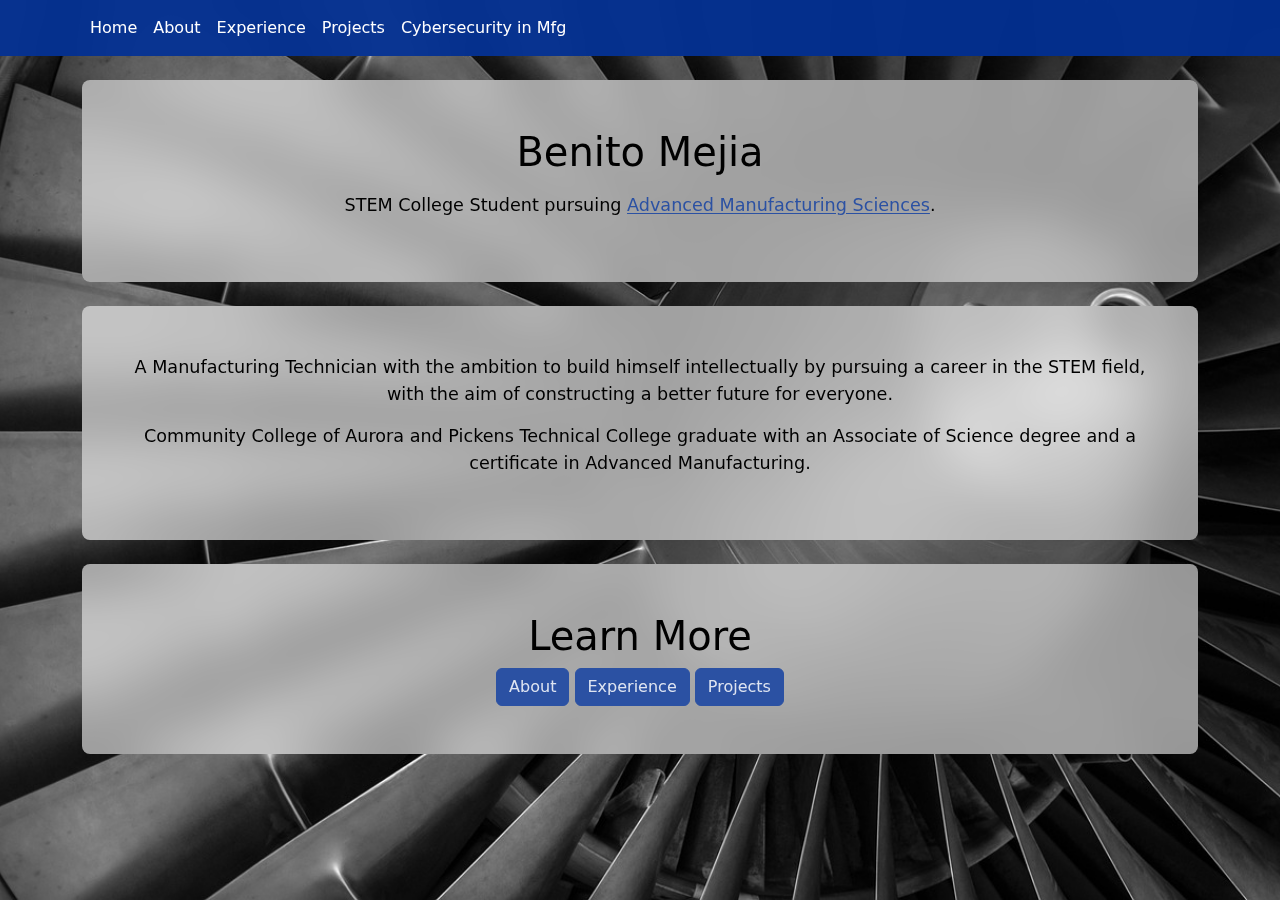
<file: index.html>
<!doctype html>
<html lang="en">

<head>
    <meta charset="utf-8">
    <meta name="viewport" content="width=device-width, initial-scale=1">
    <title>Template</title>

    <link href="https://cdn.jsdelivr.net/npm/bootstrap@5.3.3/dist/css/bootstrap.min.css" rel="stylesheet">
    <script src="https://code.jquery.com/jquery-3.7.1.min.js"></script>

    <link href="style.css" rel="stylesheet">
    <style>
    p {
      text-align: center;
      font-size: 1.1em;
    }
    .centered-div {
      text-align: center;
    }
    h1 {
      text-align: center;
    }
    .centered-div {
      text-align: center;
    }
    section {
      text-align: center;
    }
    .centered-div {
      text-align: center;
    }   
  </style>
</head>

<!-- Toggle light-page ↔ dark-page -->

<body class="light-page">

    <!-- Navbar gets added here -->
    <div id="nav-placeholder"></div>

    <!-- Main content -->
    <main class="container py-4">
        <section class="p-5 mb-4 bg-body-tertiary rounded-3">
        <h1 class="mb-3">Benito Mejia</h1>
        <p class="mb-3">
            STEM College Student pursuing <a href="https://www.msudenver.edu/advanced-manufacturing/" target=”_blank”>Advanced Manufacturing Sciences</a>.
        </p>
        </section>

        <section class="p-5 mb-4 bg-body-tertiary rounded-3">
        <p class="mb-3">
            A Manufacturing Technician with the ambition to build himself intellectually by pursuing a career in the STEM field, with the aim of constructing a better future for everyone. 
        </p>
        <p class="mb-3">
            Community College of Aurora and Pickens Technical College graduate with an Associate of Science degree and a certificate in Advanced Manufacturing. 
        </p>
        </section>

        <!-- Hero -->
        <section class="p-5 mb-4 bg-body-tertiary rounded-3">
           <h2 class="display-6 mb-2">Learn More</h2>
            <a class="btn btn-primary" href="about.html" >About</a>
            <a class="btn btn-primary" href="experience.html" >Experience</a>
            <a class="btn btn-primary" href="projects.html" >Projects</a>
        </section>  

    </main>

    <script>
        // Load only the #site-nav element
        $("#nav-placeholder").load("navbar.html");
    </script>
    <script src="https://cdn.jsdelivr.net/npm/bootstrap@5.3.3/dist/js/bootstrap.bundle.min.js"></script>

</body>

</html>
</file>
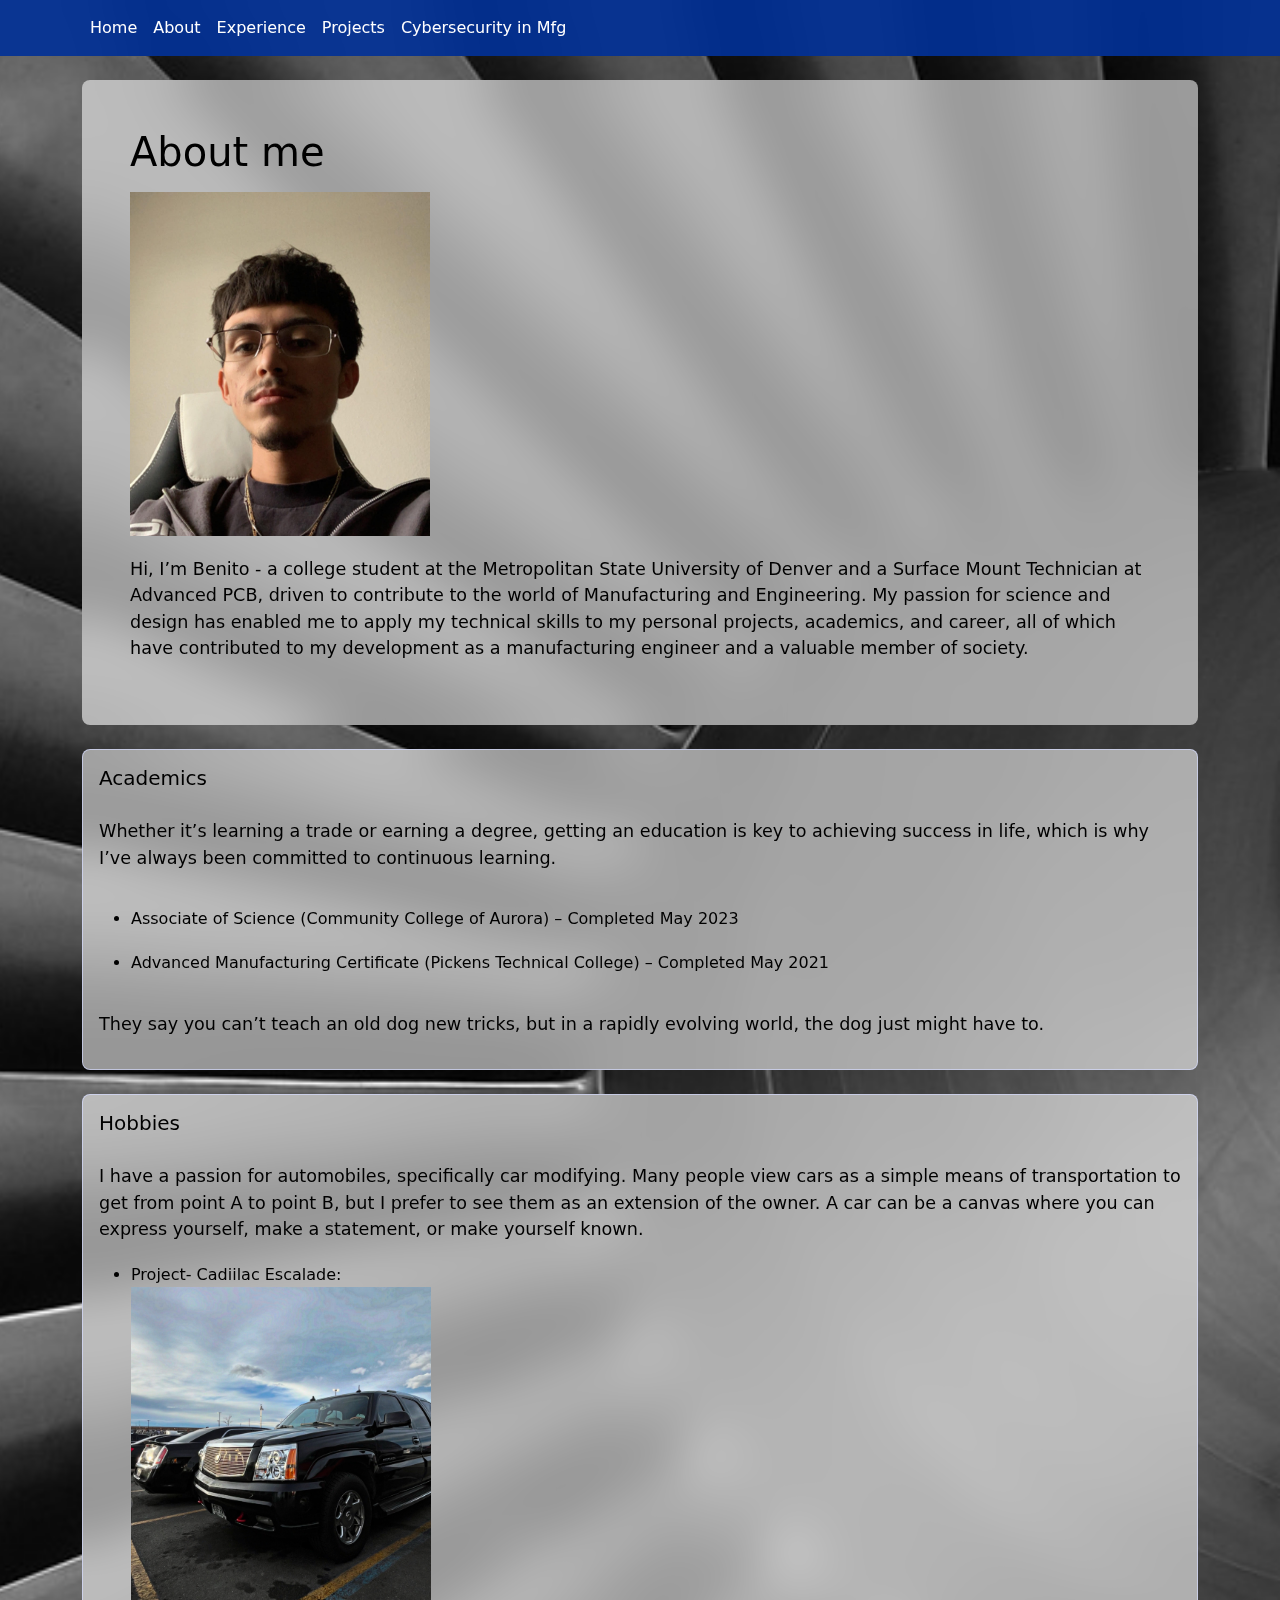
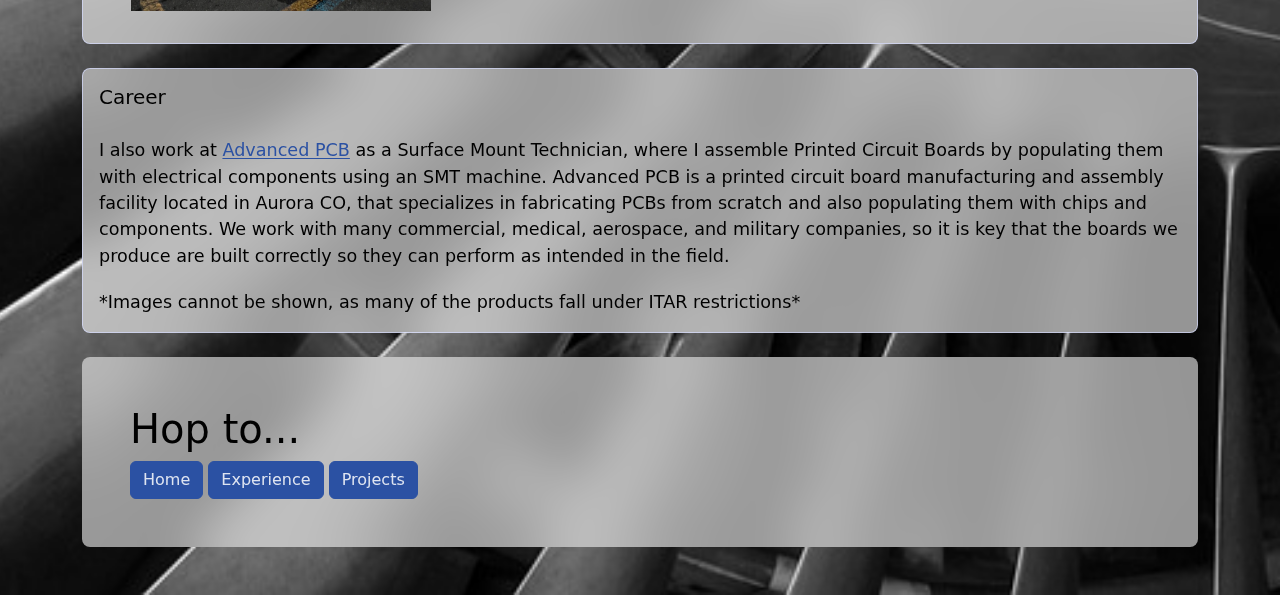
<file: about.html>
<!doctype html>
<html lang="en">

<head>
    <meta charset="utf-8">
    <meta name="viewport" content="width=device-width, initial-scale=1">
    <title>Aboout</title>

    <link href="https://cdn.jsdelivr.net/npm/bootstrap@5.3.3/dist/css/bootstrap.min.css" rel="stylesheet">
    <script src="https://code.jquery.com/jquery-3.7.1.min.js"></script>

    <link href="style.css" rel="stylesheet">
    <style>
        p {
      font-size: 1.1em;
      padding-top: 20px;
     }
        li {
      padding-top: 20px;
        }
       img {
      width: 300px;
      height: auto; /* Height will adjust proportionally */
     }      
    </style>
</head>

<!-- Toggle light-page ↔ dark-page -->

<body class="light-page">

    <!-- Navbar gets added here -->
    <div id="nav-placeholder"></div>

    <!-- Main content -->
    <main class="container py-4">

        <!-- Hero -->
        <section class="p-5 mb-4 bg-body-tertiary rounded-3">
            <h2 class="display-6 mb-3">About me</h2>
            <img src="Profile Picture/profilepicture.copy.JPG">
            <p class="mb-3"> 
                Hi, I’m Benito - a college student at the Metropolitan State University of Denver and a Surface Mount Technician at Advanced PCB, driven to contribute to the world of Manufacturing and Engineering. My passion for science and design has enabled me to apply my technical skills to my personal projects, academics, and career, all of which have contributed to my development as a manufacturing engineer and a valuable member of society.
            </p>
        </section>

        <!-- Box -->
        <div class="box mb-4">
            <h3 class="h5">Academics</h3>
            <p class="mb-3">Whether it’s learning a trade or earning a degree, getting an education is key to achieving success in life, which is why I’ve always been committed to continuous learning.</p>
            <ul>
                <li>Associate of Science (Community College of Aurora) – Completed May 2023</li>
                <li>Advanced Manufacturing Certificate (Pickens Technical College) – Completed May 2021</li>
            </ul>
            <p class="mb-3">They say you can’t teach an old dog new tricks, but in a rapidly evolving world, the dog just might have to.</p>
        </div>

        <div class="box mb-4">
            <h3 class="h5">Hobbies</h3>
            <p class="mb-0">I have a passion for automobiles, specifically car modifying. Many people view cars as a simple means of transportation to get from point A to point B, but I prefer to see them as an extension of the owner. A car can be a canvas where you can express yourself, make a statement, or make yourself known.</p>
            <ul> 
                <li>Project- Cadiilac Escalade:</li>
                <img src="Caddy/CF1C8241-3763-490B-8339-00886E3EC1D5.JPG">
            </ul>
        </div>

        <div class="box mb-4">
            <h3 class="h5">Career</h3>
            <p class="mb-0">I also work at <a href="https://www.advancedpcb.com/en-us/markets/medical-consumer/?utm_source=Google+Ads&utm_medium=Performance+Max&utm_campaign=Medical+Technology+%26+Robotics&utm_id=EETECH&utm_term=&utm_campaign=&utm_source=adwords&utm_medium=ppc&hsa_acc=2509816528&hsa_cam=22523256624&hsa_grp=&hsa_ad=&hsa_src=x&hsa_tgt=&hsa_kw=&hsa_mt=&hsa_net=adwords&hsa_ver=3&gad_source=1&gad_campaignid=22533292687&gbraid=0AAAAAD_IafH6M-wITUvByehstbqJznSw1&gclid=Cj0KCQjw3OjGBhDYARIsADd-uX6-pSuiwxmIJQGT6BrG-WVweoQBaes-TzJ-A63RnOqp7rMQVy1Os7saAuUuEALw_wcB" target=”_blank”>Advanced PCB</a> as a Surface Mount Technician, where I assemble Printed Circuit Boards by populating them with electrical components using an SMT machine. Advanced PCB is a printed circuit board manufacturing and assembly facility located in Aurora CO, that specializes in fabricating PCBs from scratch and also populating them with chips and components. We work with many commercial, medical, aerospace, and military companies, so it is key that the boards we produce are built correctly so they can perform as intended in the field.</p>
            <p class="mb-0">*Images cannot be shown, as many of the products fall under ITAR restrictions*</p>
        </div>

        <section class="p-5 mb-4 bg-body-tertiary rounded-3">
           <h2 class="display-6 mb-2">Hop to...</h2>
            <a class="btn btn-primary" href="index.html" >Home</a>
            <a class="btn btn-primary" href="experience.html" >Experience</a>
            <a class="btn btn-primary" href="projects.html" >Projects</a>
        </section>  

    </main>

    <script>
        // Load only the #site-nav element
        $("#nav-placeholder").load("navbar.html #site-nav");
    </script>
    <script src="https://cdn.jsdelivr.net/npm/bootstrap@5.3.3/dist/js/bootstrap.bundle.min.js"></script>

</body>

</html>
</file>
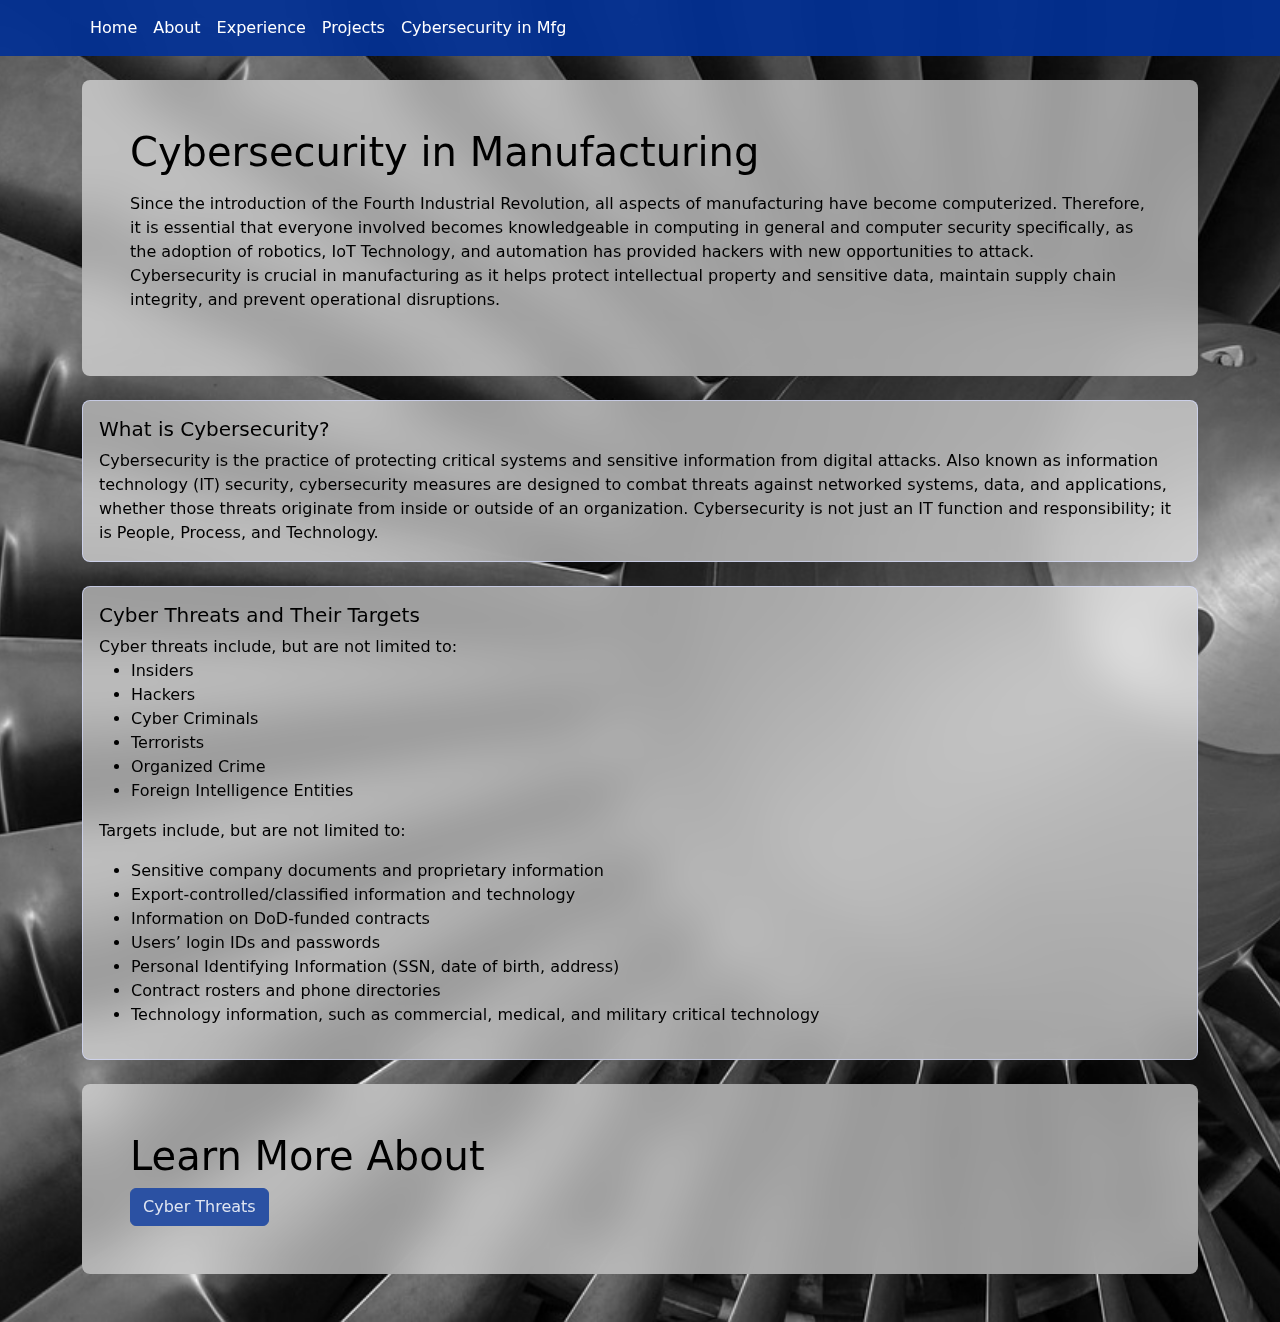
<file: cybersecurity.html>
<!doctype html>
<html lang="en">

<head>
    <meta charset="utf-8">
    <meta name="viewport" content="width=device-width, initial-scale=1">
    <title>Cybersecurity</title>

    <link href="https://cdn.jsdelivr.net/npm/bootstrap@5.3.3/dist/css/bootstrap.min.css" rel="stylesheet">
    <script src="https://code.jquery.com/jquery-3.7.1.min.js"></script>

    <link href="style.css" rel="stylesheet">
</head>

<!-- Toggle light-page ↔ dark-page -->

<body class="light-page">

    <!-- Navbar gets added here -->
    <div id="nav-placeholder"></div>

    <!-- Main content -->
    <main class="container py-4">
        <!-- Hero -->
        <section class="p-5 mb-4 bg-body-tertiary rounded-3">
            <h2 class="display-6 mb-3">Cybersecurity in Manufacturing</h2>
            <p class="mb-3">
              Since the introduction of the Fourth Industrial Revolution, all aspects of manufacturing have become computerized. Therefore, it is essential that everyone involved becomes knowledgeable in computing in general and computer security specifically, as the adoption of robotics, IoT Technology, and automation has provided hackers with new opportunities to attack. Cybersecurity is crucial in manufacturing as it helps protect intellectual property and sensitive data, maintain supply chain integrity, and prevent operational disruptions.
            </p>
        </section>

        <!-- Box -->
        <div class="box mb-4">
            <h3 class="h5">What is Cybersecurity?</h3>
            <p class="mb-0">
                Cybersecurity is the practice of protecting critical systems and sensitive information from digital attacks. Also known as information technology (IT) security, cybersecurity measures are designed to combat threats against networked systems, data, and applications, whether those threats originate from inside or outside of an organization. Cybersecurity is not just an IT function and responsibility; it is People, Process, and Technology.
            </p>
        </div>

        <div class="box mb-4">
            <h3 class="h5">Cyber Threats and Their Targets</h3>
            <p class="mb-0">Cyber threats include, but are not limited to:</p>
            <ul>
                <li>Insiders</li>
                <li>Hackers</li>
                <li>Cyber Criminals</li>
                <li>Terrorists</li>
                <li>Organized Crime</li>
                <li>Foreign Intelligence Entities</li>
            </ul>
            
            <p>Targets include, but are not limited to:</p>
             <ul>
                <li>Sensitive company documents and proprietary information</li>
                <li>Export-controlled/classified information and technology</li>
                <li>Information on DoD-funded contracts</li>
                <li>Users’ login IDs and passwords</li>
                <li>Personal Identifying Information (SSN, date of birth, address)</li>
                <li>Contract rosters and phone directories</li>
                <li>Technology information, such as commercial, medical, and military critical technology</li>
             </ul> 

        </div>

        <section class="p-5 mb-4 bg-body-tertiary rounded-3">
           <h2 class="display-6 mb-2">Learn More About</h2>
            <a class="btn btn-primary" href="cybersecuritythreats.html" >Cyber Threats</a>
        </section>

    </main>

    <script>
        // Load only the #site-nav element
        $("#nav-placeholder").load("navbar.html #site-nav");
    </script>
    <script src="https://cdn.jsdelivr.net/npm/bootstrap@5.3.3/dist/js/bootstrap.bundle.min.js"></script>

</body>

</html>
</file>
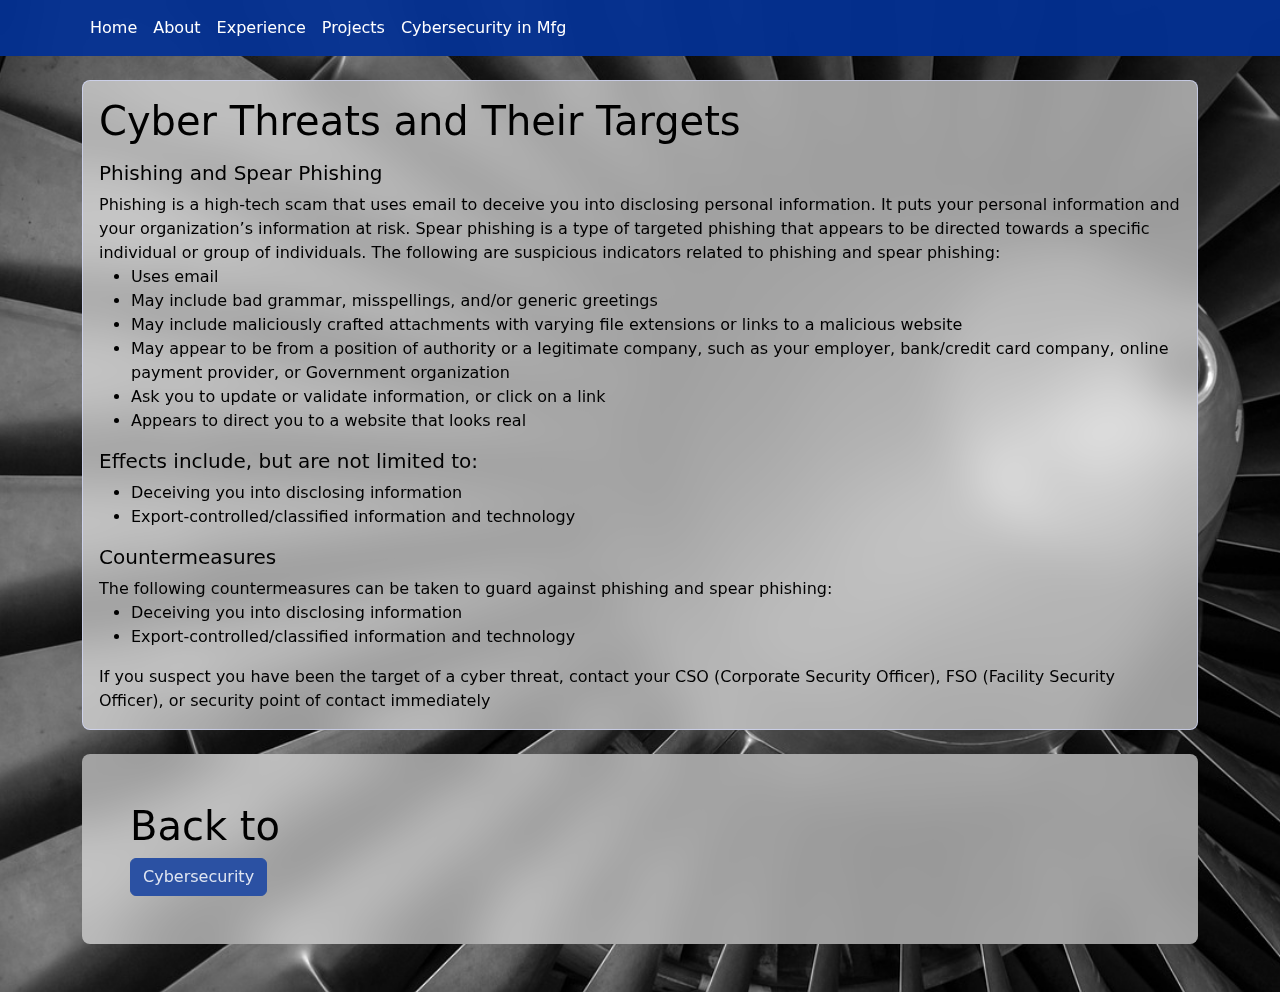
<file: cybersecuritythreats.html>
<!doctype html>
<html lang="en">

<head>
    <meta charset="utf-8">
    <meta name="viewport" content="width=device-width, initial-scale=1">
    <title>Cybersecurity</title>

    <link href="https://cdn.jsdelivr.net/npm/bootstrap@5.3.3/dist/css/bootstrap.min.css" rel="stylesheet">
    <script src="https://code.jquery.com/jquery-3.7.1.min.js"></script>

    <link href="style.css" rel="stylesheet">
</head>

<!-- Toggle light-page ↔ dark-page -->

<body class="light-page">

    <!-- Navbar gets added here -->
    <div id="nav-placeholder"></div>

    <!-- Main content -->
    <main class="container py-4">

        <div class="box mb-4">
            <h2 class="display-6 mb-3">Cyber Threats and Their Targets</h2>
            <h3 class="h5">Phishing and Spear Phishing</h3>
            <p class="mb-0">Phishing is a high-tech scam that uses email to deceive you into disclosing personal information. It puts your personal information and your organization’s information at risk. Spear phishing is a type of targeted phishing that appears to be directed towards a specific individual or group of individuals. The following are suspicious indicators related to phishing and spear phishing:</p>
            <ul>
                <li>Uses email</li>
                <li>May include bad grammar, misspellings, and/or generic greetings</li>
                <li>May include maliciously crafted attachments with varying file extensions or links to a malicious website</li>
                <li>May appear to be from a position of authority or a legitimate company, such as your employer, bank/credit card company, online payment provider, or Government organization</li>
                <li>Ask you to update or validate information, or click on a link</li>
                <li>Appears to direct you to a website that looks real</li>
            </ul>
            
            <h3 class="h5">Effects include, but are not limited to:</h3>
             <ul>
                <li>Deceiving you into disclosing information</li>
                <li>Export-controlled/classified information and technology</li>
            </ul>
            
            <h3 class="h5">Countermeasures</h3>
            <p class="mb-0">The following countermeasures can be taken to guard against phishing and spear phishing:</p>
            <ul>
                <li>Deceiving you into disclosing information</li>
                <li>Export-controlled/classified information and technology</li>
            </ul>
            <p class="mb-0">If you suspect you have been the target of a cyber threat, contact your CSO (Corporate Security Officer), FSO (Facility Security Officer), or security point of contact immediately</p>

        </div>

        <section class="p-5 mb-4 bg-body-tertiary rounded-3">
           <h2 class="display-6 mb-2">Back to</h2>
            <a class="btn btn-primary" href="cybersecurity.html" >Cybersecurity</a>
        </section>

    </main>




    <script>
        // Load only the #site-nav element
        $("#nav-placeholder").load("navbar.html #site-nav");
    </script>
    <script src="https://cdn.jsdelivr.net/npm/bootstrap@5.3.3/dist/js/bootstrap.bundle.min.js"></script>

</body>

</html>
</file>
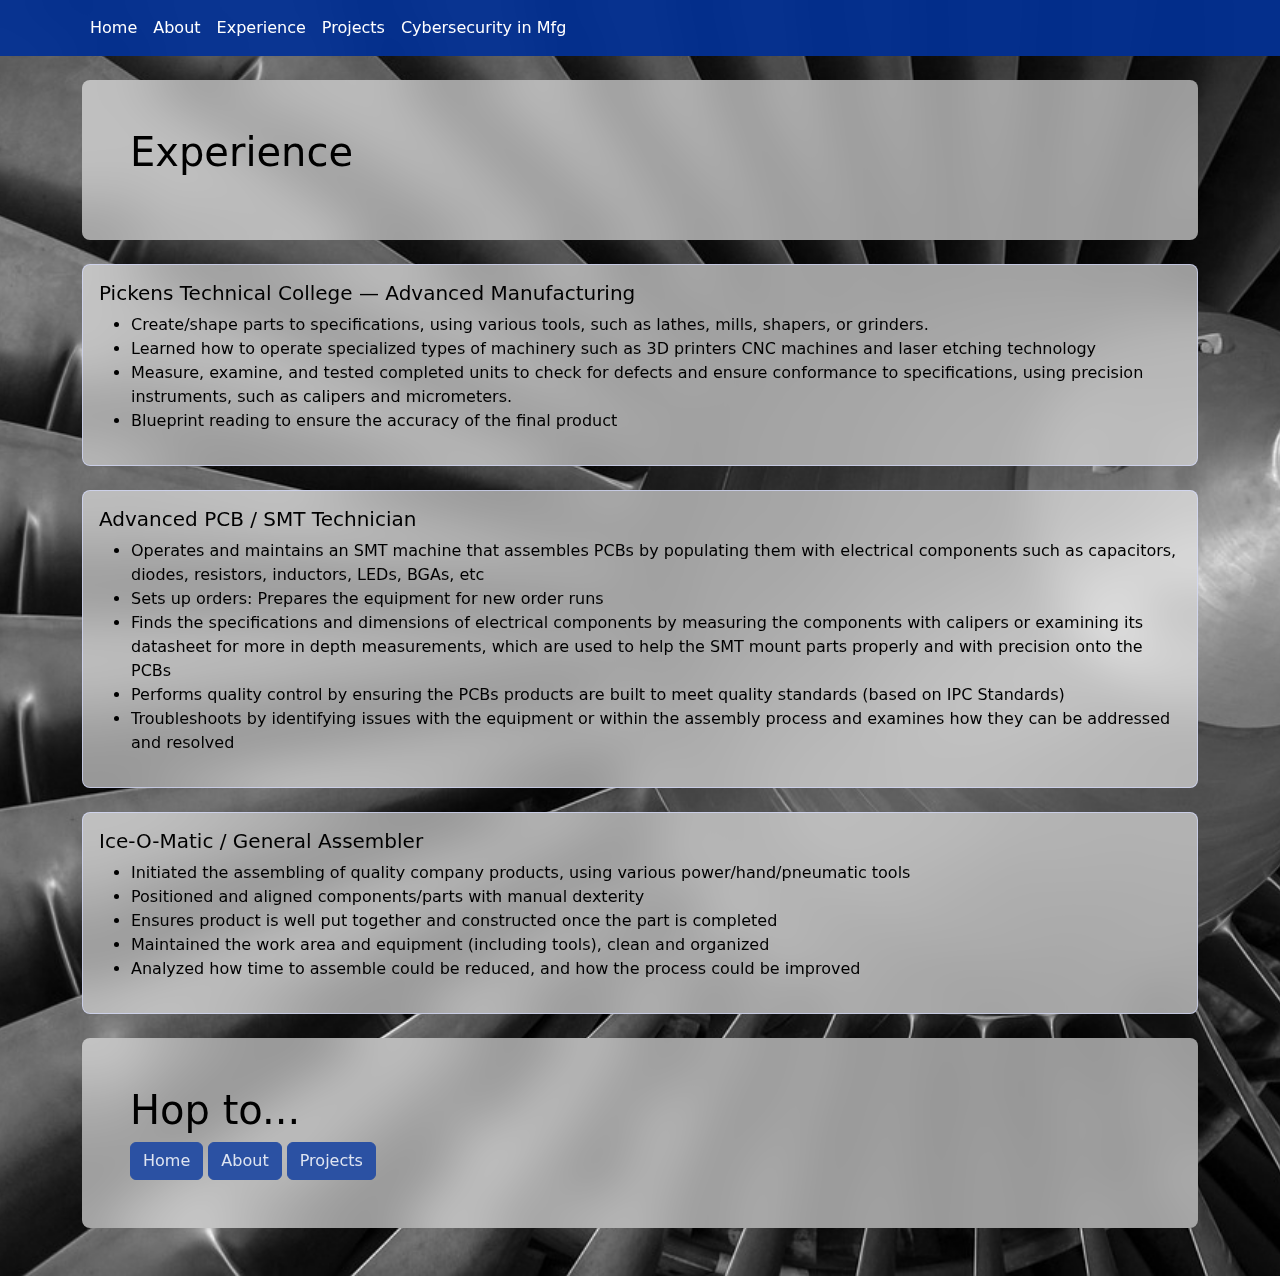
<file: experience.html>
<!doctype html>
<html lang="en">

<head>
    <meta charset="utf-8">
    <meta name="viewport" content="width=device-width, initial-scale=1">
    <title>Experience</title>

    <link href="https://cdn.jsdelivr.net/npm/bootstrap@5.3.3/dist/css/bootstrap.min.css" rel="stylesheet">
    <script src="https://code.jquery.com/jquery-3.7.1.min.js"></script>

    <link href="style.css" rel="stylesheet">
</head>

<!-- Toggle light-page ↔ dark-page -->

<body class="light-page">

    <!-- Navbar gets added here -->
    <div id="nav-placeholder"></div>

    <!-- Main content -->
    <main class="container py-4">

        <!-- Hero -->
        <section class="p-5 mb-4 bg-body-tertiary rounded-3">
            <h1 class="display-6 mb-3">Experience</h1>
        </section>

        <!-- Box -->
        <div class="box mb-4">
            <h3 class="h5">Pickens Technical College — Advanced Manufacturing</h3>
            <ul>
                <li>Create/shape parts to specifications, using various tools, such as lathes, mills, shapers, or grinders.</li>
                <li>Learned how to operate specialized types of machinery such as 3D printers CNC machines and laser etching technology</li>
                <li>Measure, examine, and tested completed units to check for defects and ensure conformance to specifications, using precision instruments, such as calipers and micrometers.</li>
                <li>Blueprint reading to ensure the accuracy of the final product</li>
            </ul>
        </div>

        <div class="box mb-4">
            <h3 class="h5">Advanced PCB / SMT Technician </h3>
            <ul>
                <li>Operates and maintains an SMT machine that assembles PCBs by populating them with electrical components such as  capacitors, diodes, resistors, inductors, LEDs, BGAs, etc</li>
                <li>Sets up orders: Prepares the equipment for new order runs</li>
                <li>Finds the specifications and dimensions of electrical components by measuring the components with calipers or examining its datasheet for more in depth measurements, which are used to help the SMT mount parts properly and with precision onto the PCBs</li>
                <li>Performs quality control by ensuring the PCBs products are built to meet quality standards (based on IPC Standards)</li>
                <li>Troubleshoots by identifying issues with the equipment or within the assembly process and examines how they can be addressed and resolved</li>
            </ul>
        </div>

        <div class="box mb-4">
            <h3 class="h5">Ice-O-Matic / General Assembler</h3>
            <ul>
                <li>Initiated the assembling of quality company products, using various power/hand/pneumatic tools</li>
                <li>Positioned and aligned components/parts with manual dexterity</li>
                <li>Ensures product is well put together and constructed once the part is completed</li>
                <li>Maintained the work area and equipment (including tools), clean and organized</li>
                <li>Analyzed how time to assemble could be reduced, and how the process could be improved</li>
            </ul>
        </div>

        <section class="p-5 mb-4 bg-body-tertiary rounded-3">
           <h2 class="display-6 mb-2">Hop to...</h2>
            <a class="btn btn-primary" href="index.html" >Home</a>
            <a class="btn btn-primary" href="about.html" >About</a>
            <a class="btn btn-primary" href="projects.html" >Projects</a>
        </section> 

    </main>

    <script>
        // Load only the #site-nav element
        $("#nav-placeholder").load("navbar.html #site-nav");
    </script>
    <script src="https://cdn.jsdelivr.net/npm/bootstrap@5.3.3/dist/js/bootstrap.bundle.min.js"></script>

</body>

</html>
</file>
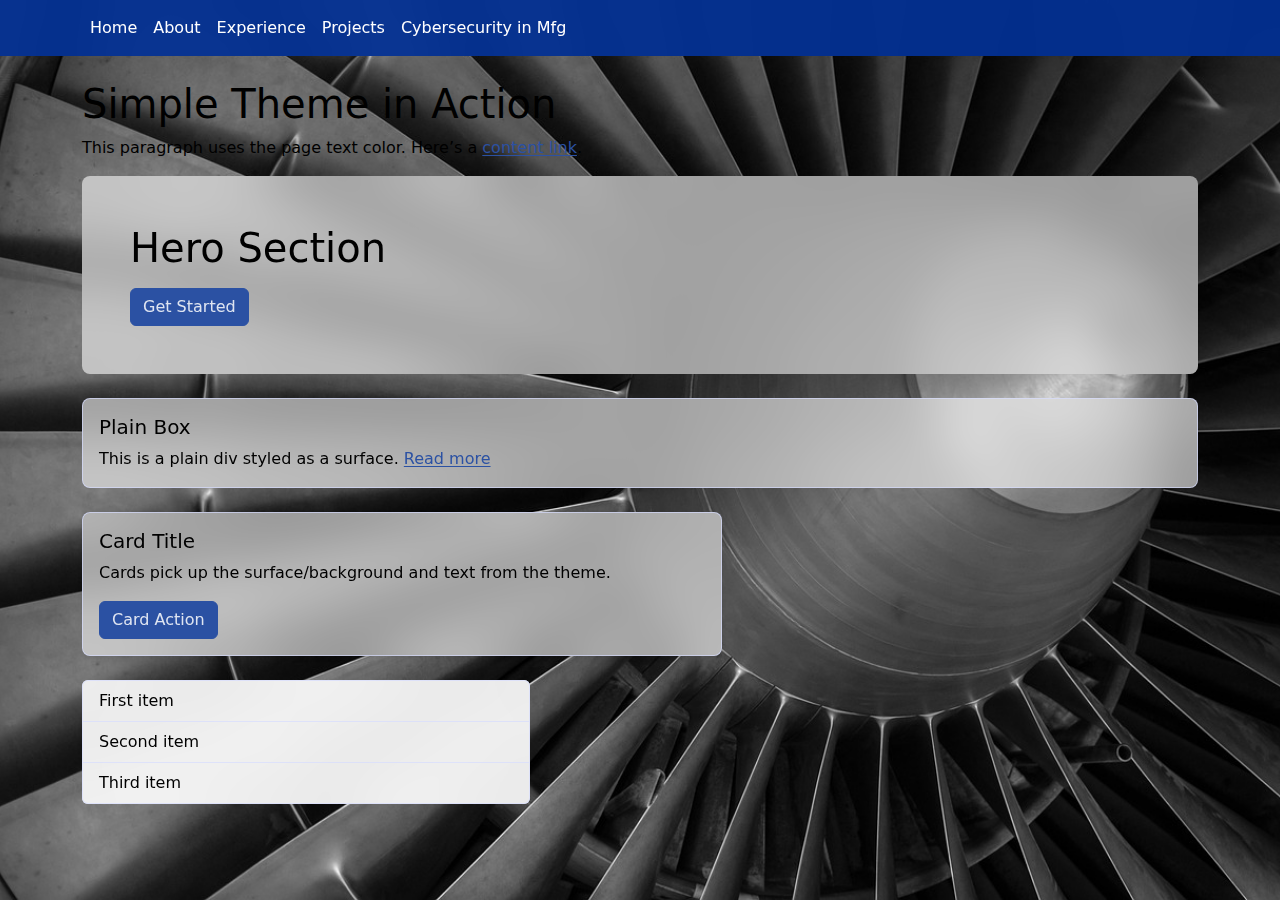
<file: pagetemplate (1).html>
<!doctype html>
<html lang="en">

<head>
    <meta charset="utf-8">
    <meta name="viewport" content="width=device-width, initial-scale=1">
    <title>Template1</title>

    <link href="https://cdn.jsdelivr.net/npm/bootstrap@5.3.3/dist/css/bootstrap.min.css" rel="stylesheet">
    <script src="https://code.jquery.com/jquery-3.7.1.min.js"></script>

    <link href="style.css" rel="stylesheet">
</head>

<!-- Toggle light-page ↔ dark-page -->

<body class="light-page">

    <!-- Navbar gets added here -->
    <div id="nav-placeholder"></div>

    <!-- Main content -->
    <main class="container py-4">
        <h1 class="mb-2">Simple Theme in Action</h1>
        <p class="mb-3">
            This paragraph uses the page text color. Here’s a <a href="#">content link</a>.
        </p>

        <!-- Hero -->
        <section class="p-5 mb-4 bg-body-tertiary rounded-3">
            <h2 class="display-6 mb-3">Hero Section</h2>
            <a class="btn btn-primary" href="#">Get Started</a>
        </section>

        <!-- Box -->
        <div class="box mb-4">
            <h3 class="h5">Plain Box</h3>
            <p class="mb-0">This is a plain div styled as a surface. <a href="#">Read more</a></p>
        </div>

        <!-- Card -->
        <div class="card shadow-sm mb-4" style="max-width: 40rem;">
            <div class="card-body">
                <h4 class="card-title h5">Card Title</h4>
                <p class="card-text">Cards pick up the surface/background and text from the theme.</p>
                <a class="btn btn-primary" href="#">Card Action</a>
            </div>
        </div>

        <!-- List group -->
        <ul class="list-group" style="max-width: 28rem;">
            <li class="list-group-item">First item</li>
            <li class="list-group-item">Second item</li>
            <li class="list-group-item">Third item</li>
        </ul>
    </main>




    <script>
        // Load only the #site-nav element
        $("#nav-placeholder").load("navbar.html #site-nav");
    </script>
    <script src="https://cdn.jsdelivr.net/npm/bootstrap@5.3.3/dist/js/bootstrap.bundle.min.js"></script>

</body>

</html>
</file>
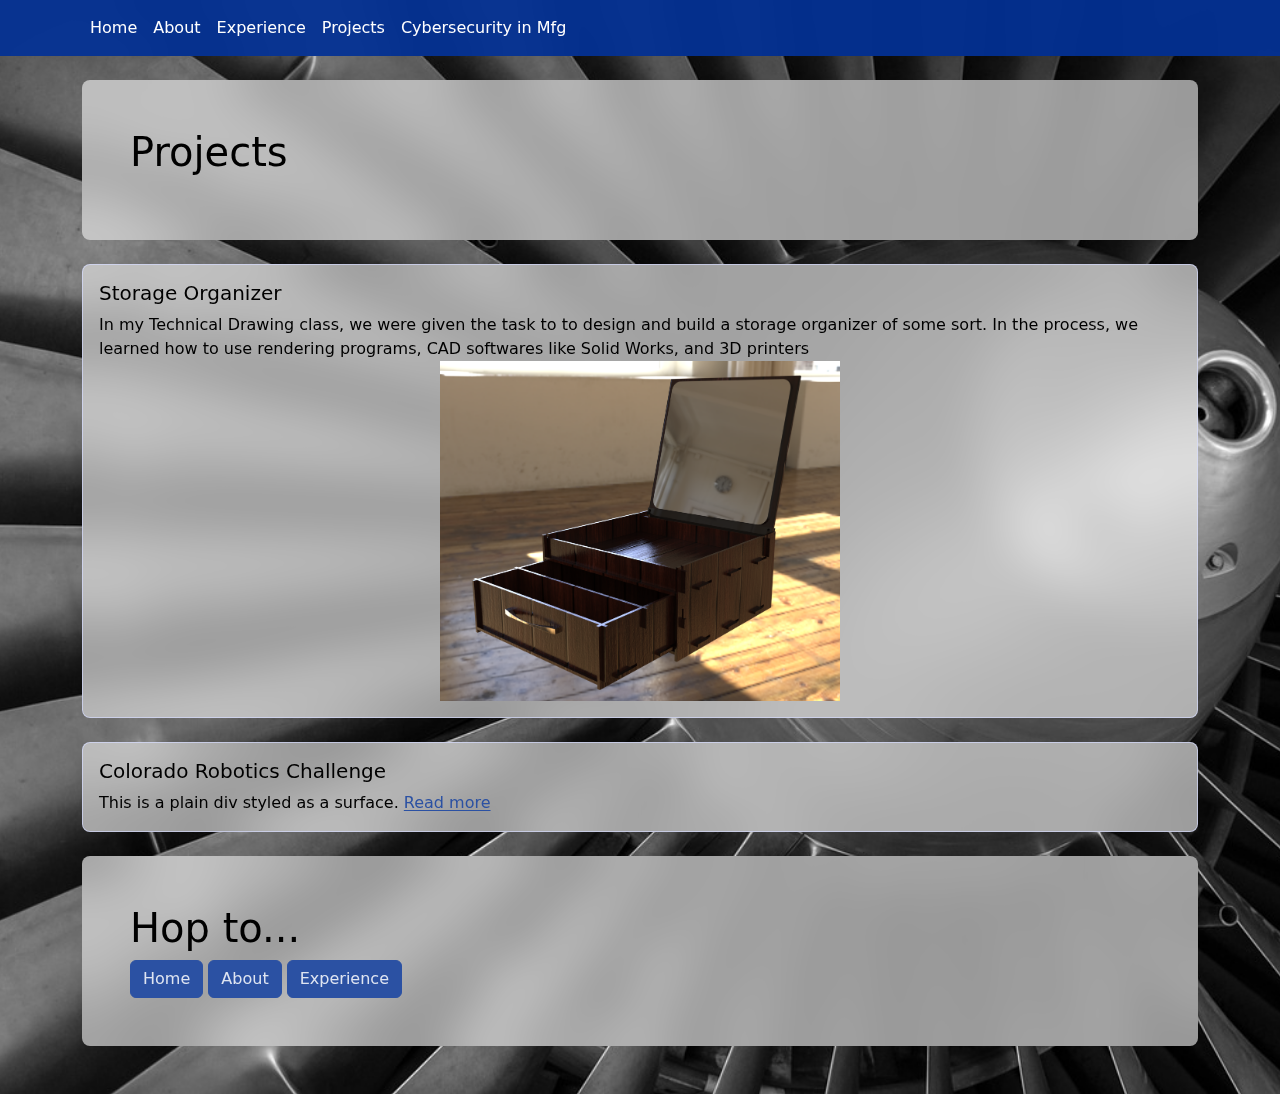
<file: projects.html>
<!doctype html>
<html lang="en">

<head>
    <meta charset="utf-8">
    <meta name="viewport" content="width=device-width, initial-scale=1">
    <title>Template</title>

    <link href="https://cdn.jsdelivr.net/npm/bootstrap@5.3.3/dist/css/bootstrap.min.css" rel="stylesheet">
    <script src="https://code.jquery.com/jquery-3.7.1.min.js"></script>

    <link href="style.css" rel="stylesheet">
    <style>
        img {
      width: 400px;
      height: auto; /* Height will adjust proportionally */
      display: block; /* Images are inline by default, make it block */
      margin: 0 auto; /* Sets left and right margins to auto, centering the image */
        }
    </style>
</head>

<!-- Toggle light-page ↔ dark-page -->

<body class="light-page">

    <!-- Navbar gets added here -->
    <div id="nav-placeholder"></div>

    <!-- Main content -->
    <main class="container py-4">

        <!-- Hero -->
        <section class="p-5 mb-4 bg-body-tertiary rounded-3">
            <h2 class="display-6 mb-3">Projects</h2>
        </section>

        <!-- Box -->

        <div class="box mb-4">
            <h3 class="h5">Storage Organizer</h3>
            <p class="mb-0">In my Technical Drawing class, we were given the task to to design and build a storage organizer of some sort. In the process, we learned how to use rendering programs, CAD softwares like Solid Works, and 3D printers</p>
            <img src="StorageOrg/Assembly Render 2.png">
        </div>

        <div class="box mb-4">
            <h3 class="h5">Colorado Robotics Challenge</h3>
            <p class="mb-0">This is a plain div styled as a surface. <a href="#">Read more</a></p>
        </div>

        <section class="p-5 mb-4 bg-body-tertiary rounded-3">
           <h2 class="display-6 mb-2">Hop to...</h2>
            <a class="btn btn-primary" href="index.html" >Home</a>
            <a class="btn btn-primary" href="about.html" >About</a>
            <a class="btn btn-primary" href="experience.html" >Experience</a>
        </section>  

    </main>




    <script>
        // Load only the #site-nav element
        $("#nav-placeholder").load("navbar.html #site-nav");
    </script>
    <script src="https://cdn.jsdelivr.net/npm/bootstrap@5.3.3/dist/js/bootstrap.bundle.min.js"></script>

</body>

</html>
</file>
<file: style.css>
/* =============================
   LIGHT THEME — EDIT THESE 5
   ============================= */
:root {
  --bg: #dedff5;
  /* page background */
  --text: #000000;
  /* main text */
  --surface: #fafafa96;
  /* cards, boxes, list items */
  --nav: #003097e5;
  /* navbar (dark bar) */
  --accent: #2b51a3;
  /* links & primary buttons */
}

/* =============================
   Do not edit below
   ============================= */

/* Auto-derived (you can ignore) */
:root {
  --accent-hover: color-mix(in srgb, var(--accent) 85%, black);
  --on-nav: #FFFFFF;
  /* text on dark navbar */
  --border: #d6dcffad;
  /* soft borders */
  --hero: #fafafa96;
  /* jumbotron/hero bg */
}

/* ====== Page ====== */
body {
  min-height: 100vh;
  background-image: url(Images/turbine-590354_1280.jpg);
  background-size: cover;
  background-repeat: no-repeat;
  background-position: center;
  color: var(--text);
}

/* ====== Navbar ====== */
.site-nav {
  background: var(--nav);
  color: var(--on-nav);
  backdrop-filter: blur(25px);
}

.site-nav .navbar-brand,
.site-nav .nav-link {
  color: var(--on-nav);
  text-decoration: none;
}

.site-nav .nav-link:hover {
  opacity: .9;
}

.site-nav .navbar-toggler {
  border-color: rgba(255, 255, 255, .35);
}

.site-nav .navbar-toggler-icon {
  filter: invert(1) brightness(1.2);
}

/* ====== Hero (“jumbotron”) ====== */
.bg-body-tertiary {
  background-color: var(--hero) !important;
  backdrop-filter: blur(25px);
  color: var(--text);
}

/* ====== Cards & Boxes (light surfaces) ====== */
.card,
.box {
  background: var(--surface);
  backdrop-filter: blur(25px);
  color: var(--text);
  border: 1px solid var(--border);
  border-radius: .5rem;
}

.box {
  padding: 1rem;
}

/* List group inside light surfaces */
.list-group,
.list-group-item {
  background: var(--surface);
  backdrop-filter: blur(25px);
  color: var(--text);
  border-color: var(--border);
}

/* ====== Links & Buttons ====== */
a {
  color: var(--accent);
  text-decoration: underline;
  text-underline-offset: 2px;
}

a:hover,
a:focus {
  color: var(--accent-hover);
}

/* Make anchor-buttons look like buttons, not links */
a.btn {
  text-decoration: none;
}

/* Bootstrap primary button uses your accent */
.btn-primary {
  background-color: var(--accent);
  border-color: var(--accent);
  color: #ffffffd8;
}

.btn-primary:hover {
  background-color: var(--accent-hover);
  border-color: var(--accent-hover);
}
</file>
